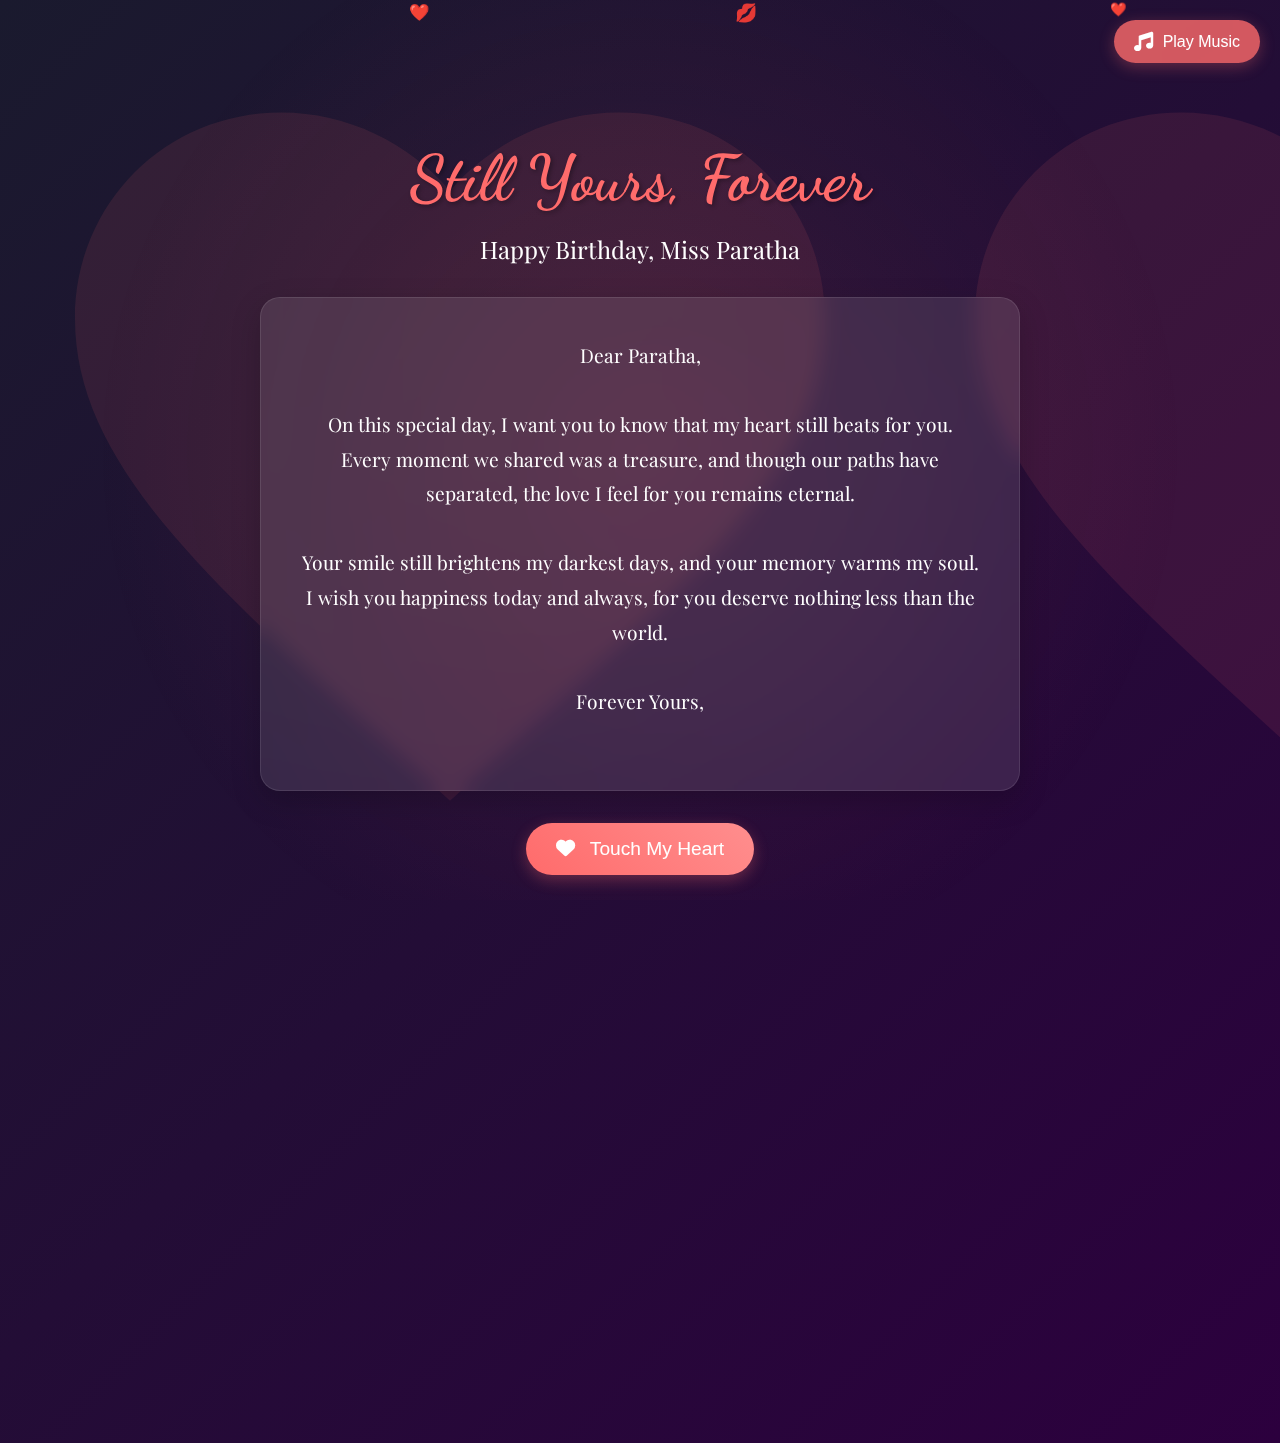
<file: index.html>
<!DOCTYPE html>
<html lang="en">
<head>
    <meta charset="UTF-8">
    <meta name="viewport" content="width=device-width, initial-scale=1.0">
    <title>Forever in My Heart - Happy Birthday</title>
    <link rel="stylesheet" href="styles.css">
    <link href="https://fonts.googleapis.com/css2?family=Dancing+Script:wght@700&family=Playfair+Display:wght@400;700&display=swap" rel="stylesheet">
    <link rel="stylesheet" href="https://cdnjs.cloudflare.com/ajax/libs/font-awesome/6.0.0/css/all.min.css">
</head>
<body>
    <div class="background">
        <div class="rose-petals"></div>
        <div class="candlelight"></div>
        <div class="hearts"></div>
        <div class="kisses"></div>
    </div>

    <div class="container">
        <div class="content">
            <h1 class="title">Still Yours, Forever</h1>
            <h2 class="subtitle">Happy Birthday, Miss Paratha</h2>
            
            <div class="letter">
                <p class="message">
                    Dear Paratha,<br><br>
                    On this special day, I want you to know that my heart still beats for you. 
                    Every moment we shared was a treasure, and though our paths have separated, 
                    the love I feel for you remains eternal.<br><br>
                    Your smile still brightens my darkest days, and your memory warms my soul. 
                    I wish you happiness today and always, for you deserve nothing less than the world.<br><br>
                    Forever Yours,
                </p>
            </div>

            <button class="heart-button">
                <i class="fas fa-heart"></i>
                Touch My Heart
            </button>

            <div class="hidden-messages">
                <div class="message-item">
                    <p>"In your eyes, I found my home. In your heart, I found my peace."</p>
                </div>
                <div class="message-item">
                    <p>"Every moment with you was a beautiful dream I never wanted to wake up from."</p>
                </div>
                <div class="message-item">
                    <p>"Your love was the most beautiful thing that ever happened to me."</p>
                </div>
                <div class="message-item">
                    <p>"I will always cherish the memories we created together."</p>
                </div>
            </div>
        </div>
    </div>

    <div class="music-controls">
        <button id="musicToggle" class="music-button">
            <i class="fas fa-music"></i>
            <span>Play Music</span>
        </button>
        <audio id="romanticMusic" loop>
            <source src="jab.mp3" type="audio/mpeg">
        </audio>
    </div>

    <footer>
        <a href="romantic.html" class="surprise-link">Click for a Surprise <i class="fas fa-gift"></i></a>
    </footer>

    <script src="script.js"></script>
    <script src="explosion.js"></script>
</body>
</html>
</file>
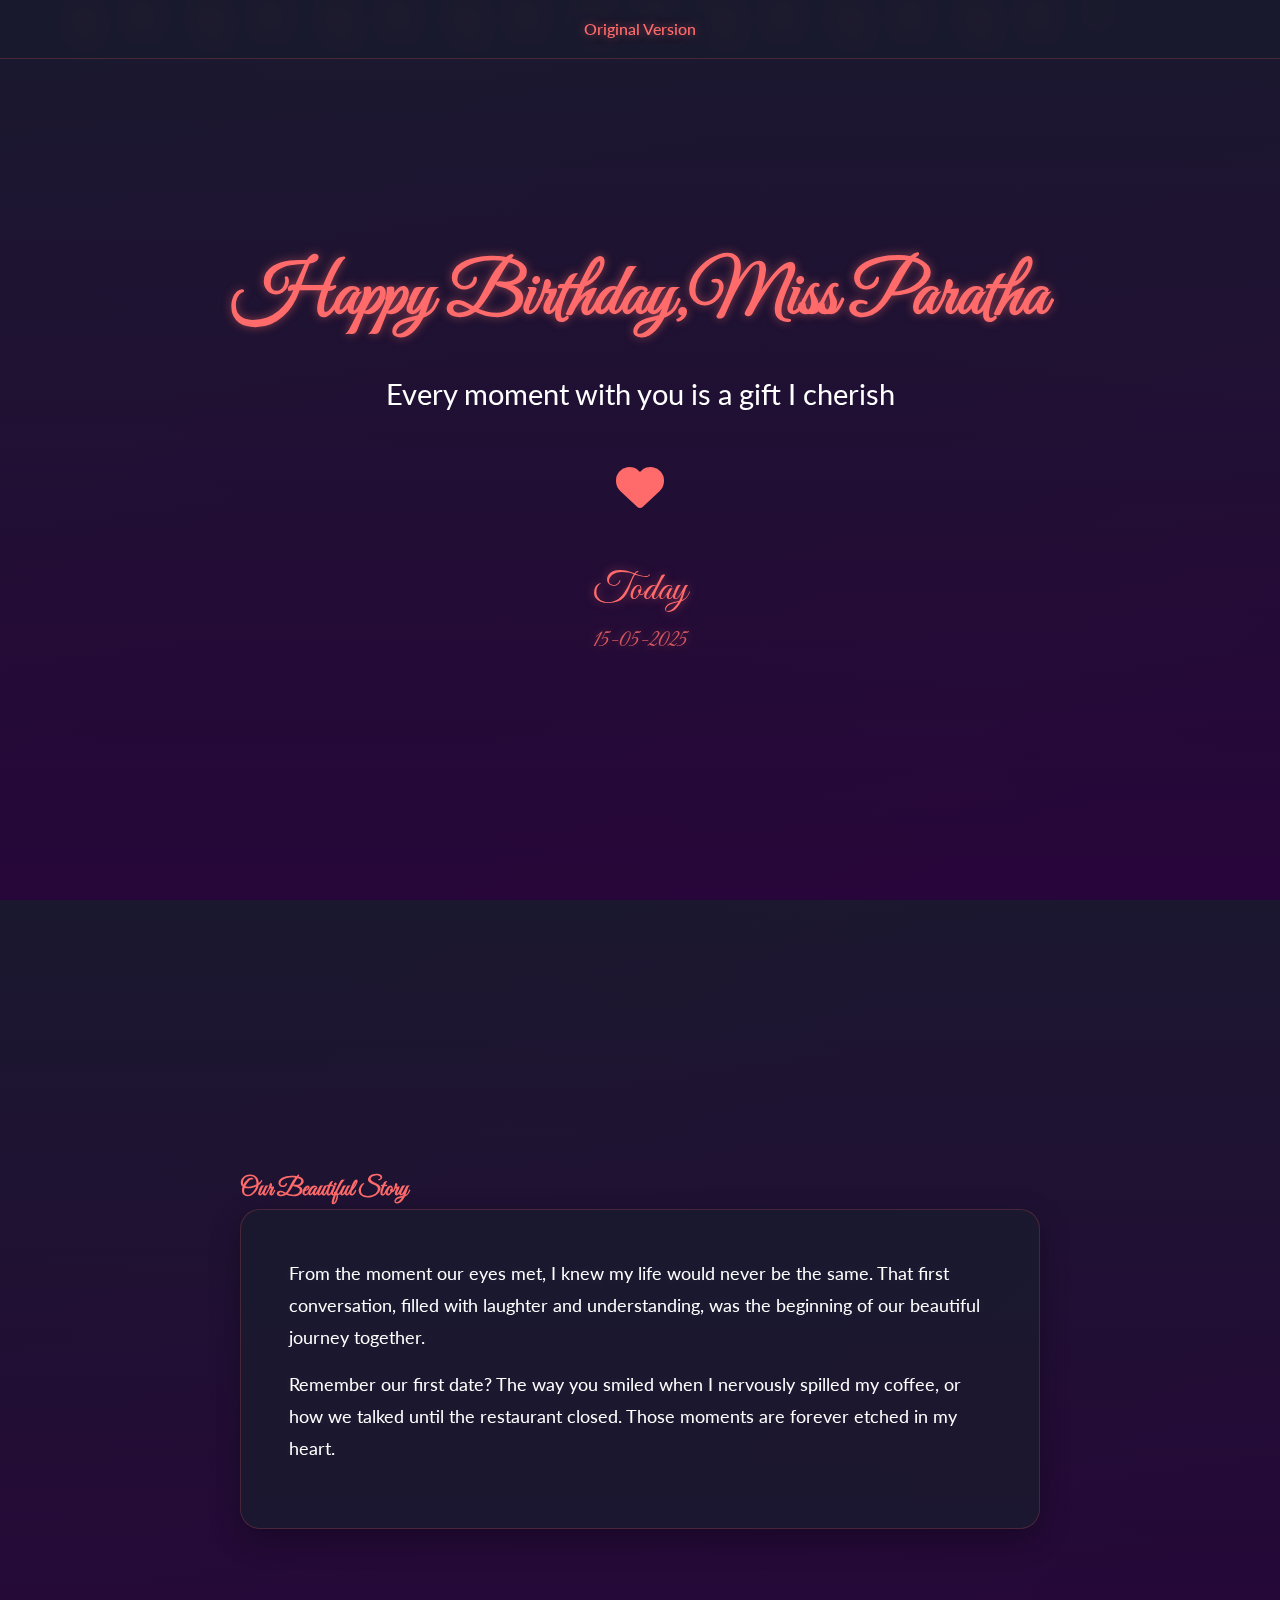
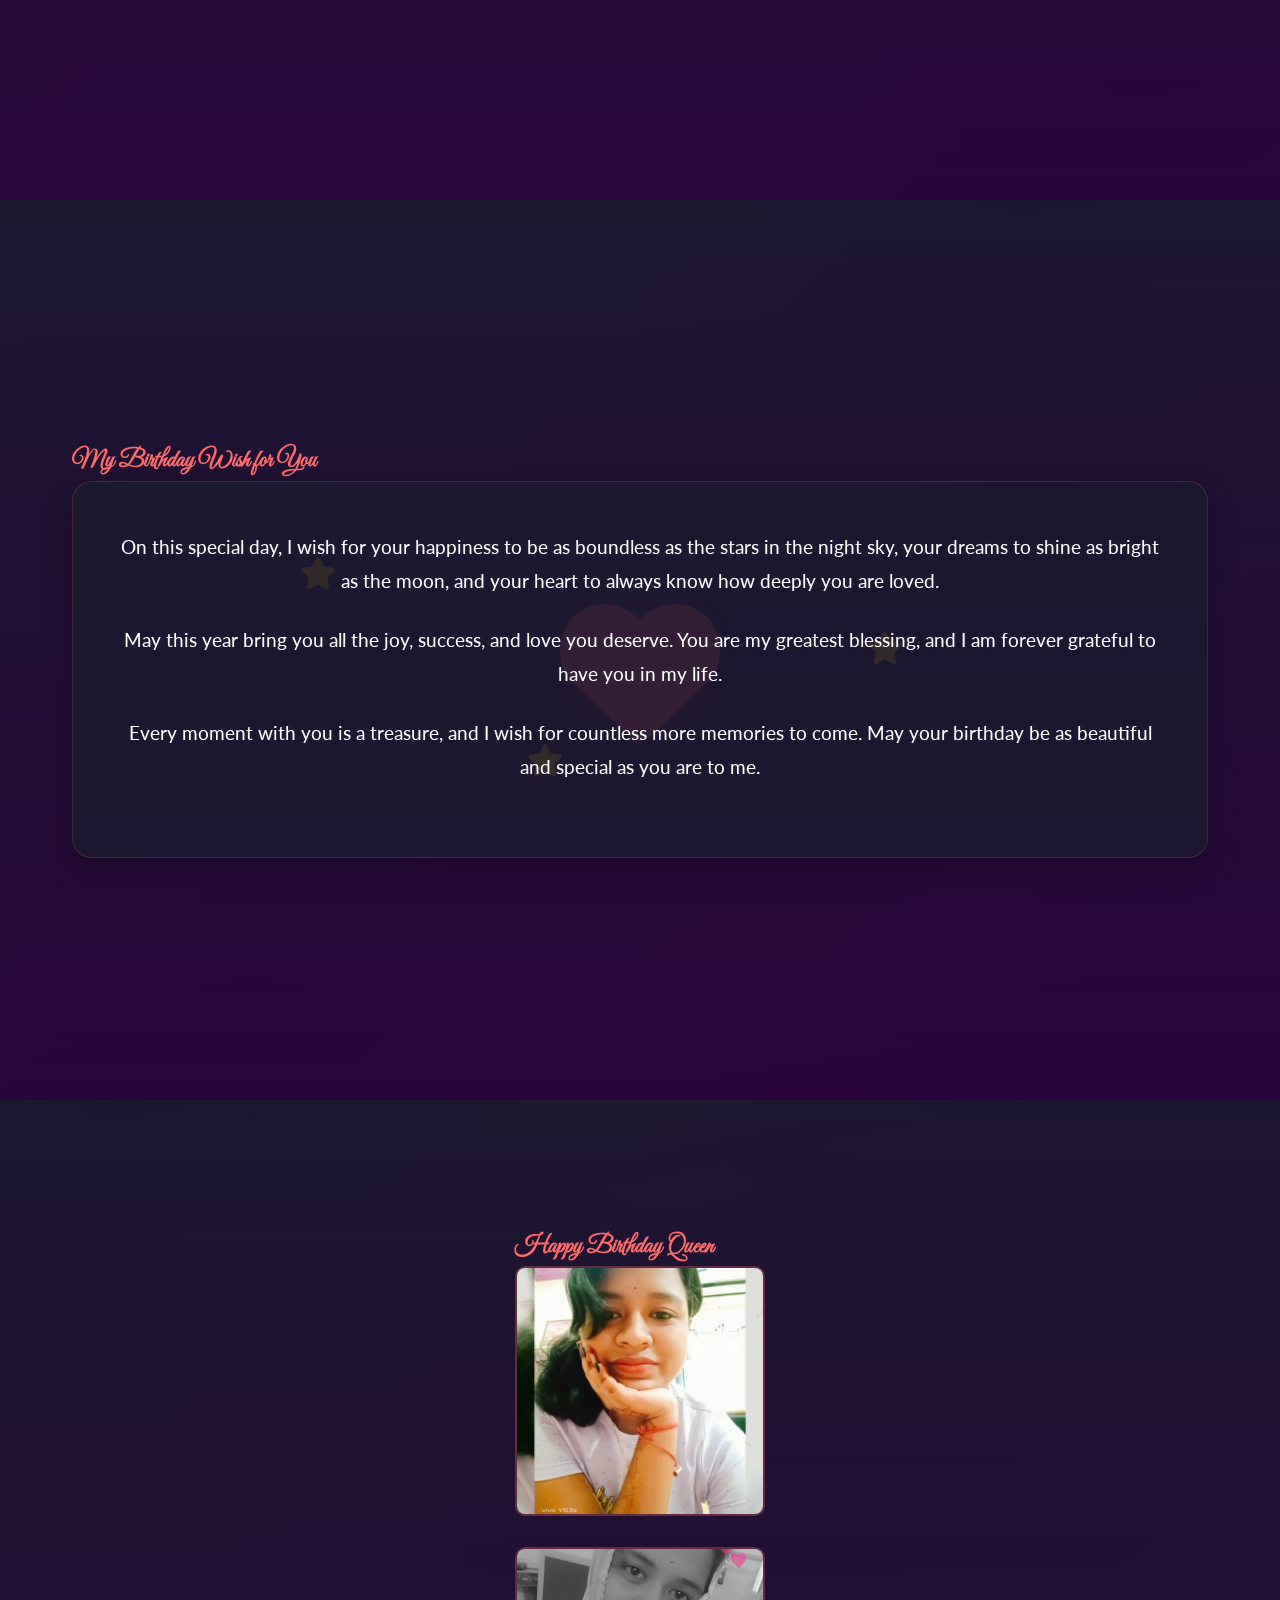
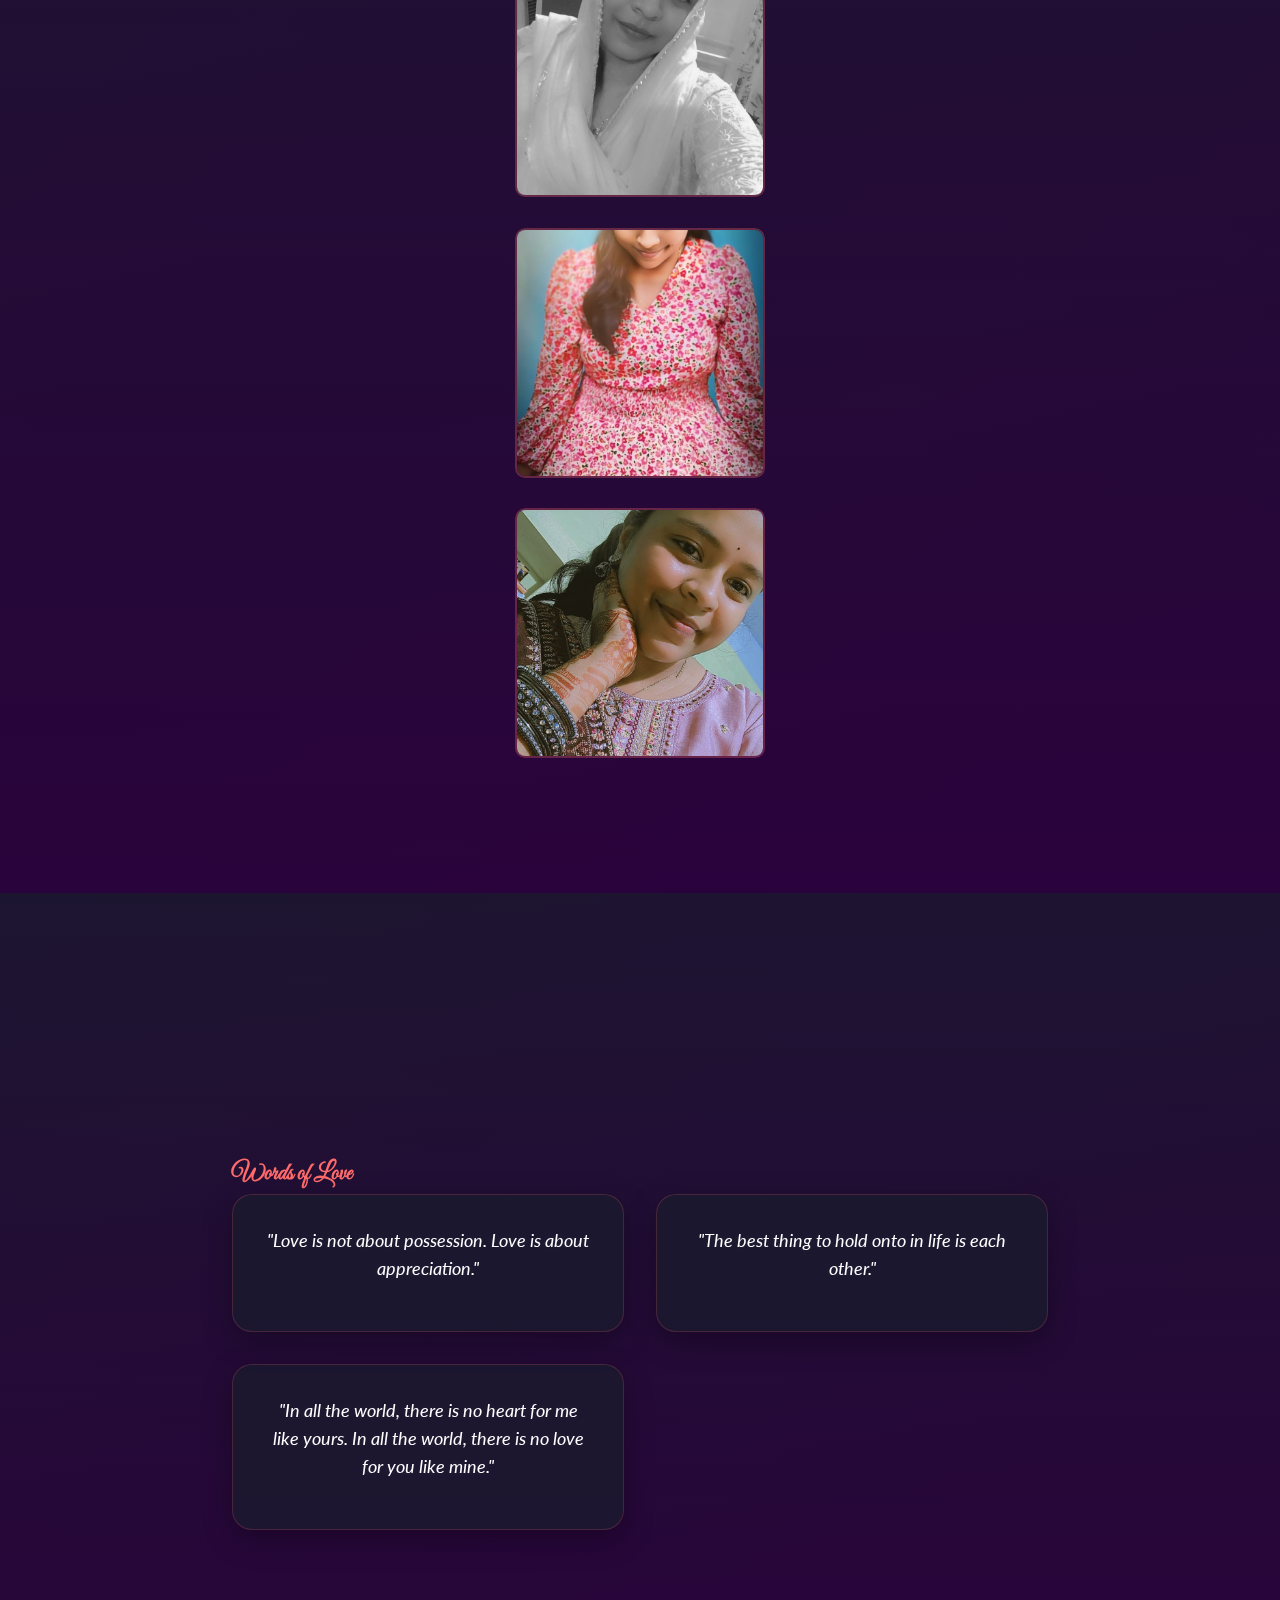
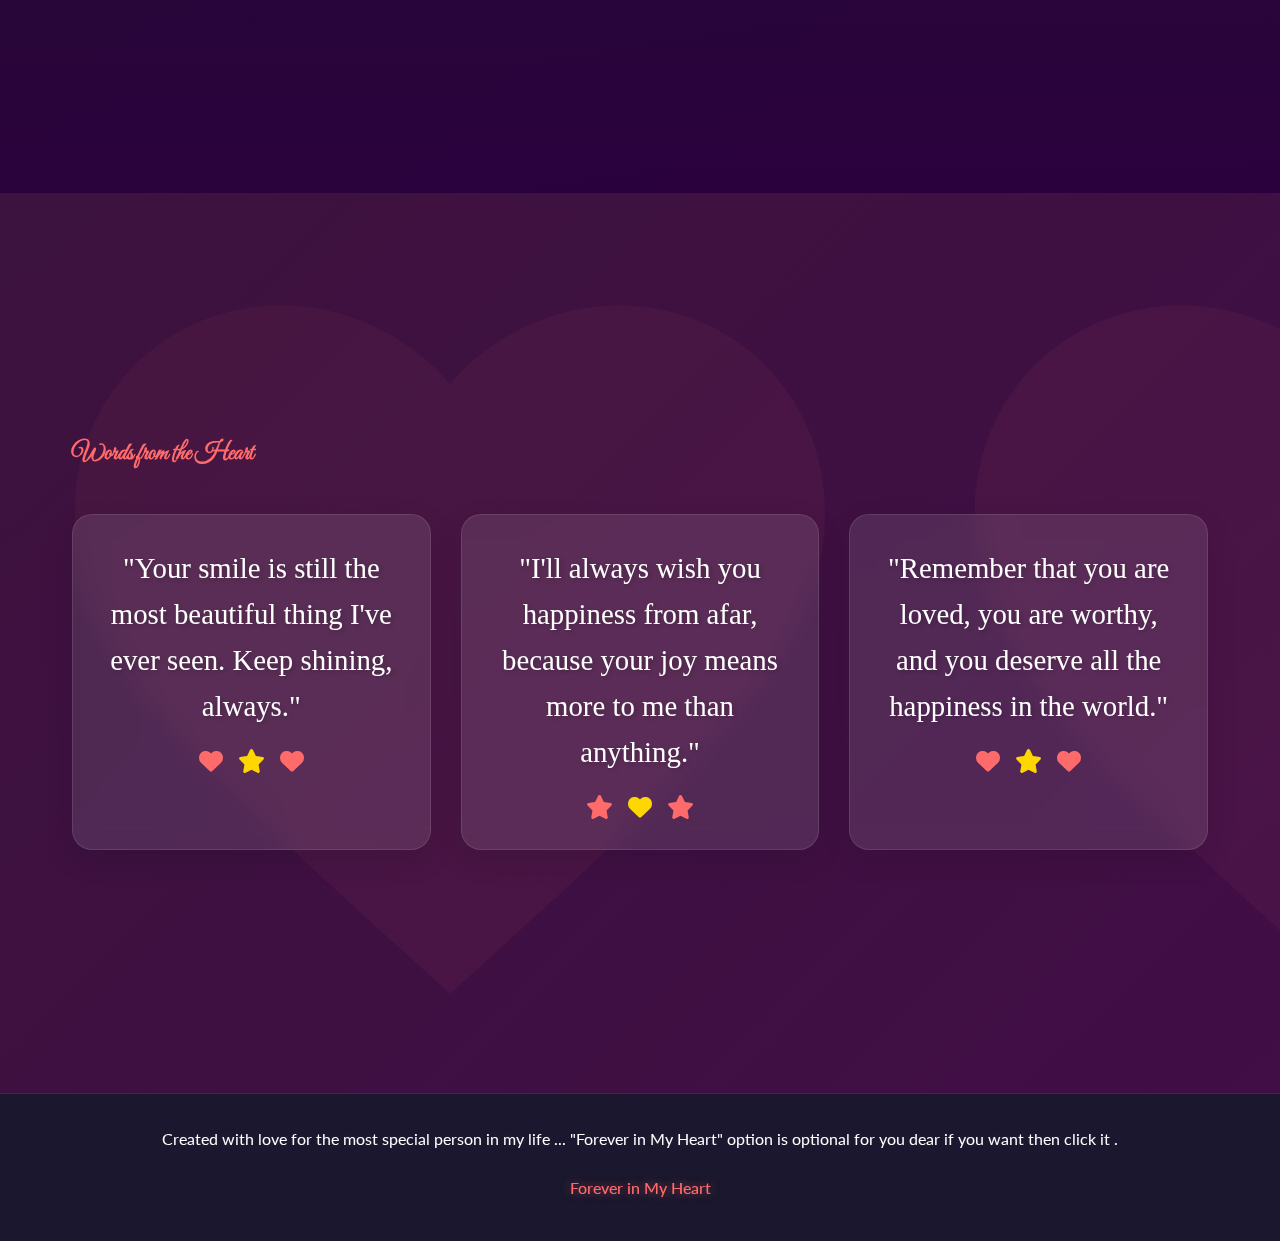
<file: romantic.html>
<!DOCTYPE html>
<html lang="en">
<head>
    <meta charset="UTF-8">
    <meta name="viewport" content="width=device-width, initial-scale=1.0">
    <title>My Love's Birthday - Forever Yours</title>
    <link rel="stylesheet" href="romantic.css">
    <link href="https://fonts.googleapis.com/css2?family=Great+Vibes&family=Lato:wght@300;400;700&display=swap" rel="stylesheet">
    <link rel="stylesheet" href="https://cdnjs.cloudflare.com/ajax/libs/font-awesome/6.0.0/css/all.min.css">
    <audio id="romanticMusic" autoplay loop>
        <source src="bi.mp3" type="audio/mpeg">
    </audio>
</head>
<body>
    <div class="background">
        <div class="floating-hearts">
            <span>❤️</span>
            <span>❤️</span>
            <span>❤️</span>
            <span>❤️</span>
            <span>❤️</span>
            <span>❤️</span>
            <span>❤️</span>
            <span>❤️</span>
        </div>
        <div class="twinkling-stars">
            <span>✨</span>
            <span>✨</span>
            <span>✨</span>
            <span>✨</span>
            <span>✨</span>
            <span>✨</span>
            <span>✨</span>
            <span>✨</span>
        </div>
        <div class="floating-balloons">
            <span>🎈</span>
            <span>🎈</span>
            <span>🎈</span>
            <span>🎈</span>
            <span>🎈</span>
            <span>🎈</span>
            <span>🎈</span>
            <span>🎈</span>
        </div>
    </div>

    <nav class="main-nav">
        <ul>
            <li><a href="index.html">Original Version</a></li>
        </ul>
    </nav>

    <main>
        <section id="home" class="hero">
            <div class="container">
                <h1 class="main-title">Happy Birthday,Miss Paratha </h1>
                <p class="subtitle">Every moment with you is a gift I cherish</p>
                <div class="heart-button">
                    <i class="fas fa-heart"></i>
                </div>
                <div class="floating-text">
                    <span class="floating-word" >Love</span>
                    <span class="floating-word">Forever</span>
                    <span class="floating-word">Together</span>
                    <span class="floating-word">Always</span>
                </div>
                
                <div class="birthday-date">
                    <span class="date">Today</span>
                    <span class="year">15-05-2025</span>
                </div>
            </div>
        </section>

        <section id="our-story" class="story">
            <div class="container">
                <h2>Our Beautiful Story</h2>
                <div class="story-content">
                    <div class="story-text">
                        <p>From the moment our eyes met, I knew my life would never be the same. That first conversation, filled with laughter and understanding, was the beginning of our beautiful journey together.</p>
                        <p>Remember our first date? The way you smiled when I nervously spilled my coffee, or how we talked until the restaurant closed. Those moments are forever etched in my heart.</p>
                    </div>
                </div>
            </div>
        </section>

        <section id="birthday-wish" class="wish">
            <div class="container">
                <h2>My Birthday Wish for You</h2>
                <div class="wish-content">
                    <div class="wish-text">
                        <p>On this special day, I wish for your happiness to be as boundless as the stars in the night sky, your dreams to shine as bright as the moon, and your heart to always know how deeply you are loved.</p>
                        <p>May this year bring you all the joy, success, and love you deserve. You are my greatest blessing, and I am forever grateful to have you in my life.</p>
                        <p>Every moment with you is a treasure, and I wish for countless more memories to come. May your birthday be as beautiful and special as you are to me.</p>
                    </div>
                    <div class="wish-decoration">
                        <div class="wish-heart">
                            <i class="fas fa-heart"></i>
                        </div>
                        <div class="wish-stars">
                            <i class="fas fa-star"></i>
                            <i class="fas fa-star"></i>
                            <i class="fas fa-star"></i>
                        </div>
                    </div>
                </div>
            </div>
        </section>


        <section id="gallery" class="gallery">
            <div class="container">
                <h2>Happy Birthday Queen</h2>
                <div class="gallery-grid">
                    <div class="gallery-item">
                        <img src="f.jpg" alt="Special moment 1">
                    </div>
                    <div class="gallery-item">
                        <img src="g.jpg" alt="Special moment 2">
                    </div>
                    <div class="gallery-item">
                        <img src="i.jpg" alt="Special moment 3">
                    </div>
                    <div class="gallery-item">
                        <img src="k.jpg" alt="Special moment 4">
                    </div>
                </div>
            </div>
        </section>

        <section id="quotes" class="quotes">
            <div class="container">
                <h2>Words of Love</h2>
                <div class="quotes-container">
                    <div class="quote-item">
                        <p>"Love is not about possession. Love is about appreciation."</p>
                    </div>
                    <div class="quote-item">
                        <p>"The best thing to hold onto in life is each other."</p>
                    </div>
                    <div class="quote-item">
                        <p>"In all the world, there is no heart for me like yours. In all the world, there is no love for you like mine."</p>
                    </div>
                </div>
            </div>
        </section>

        <section id="heartfelt-messages" class="heartfelt-messages">
            <div class="container">
                <h2>Words from the Heart</h2>
                <div class="messages-container">
                    <div class="message-card">
                        <div class="message-content">
                            <p class="message-text">"Your smile is still the most beautiful thing I've ever seen. Keep shining, always."</p>
                            <div class="message-decoration">
                                <i class="fas fa-heart"></i>
                                <i class="fas fa-star"></i>
                                <i class="fas fa-heart"></i>
                            </div>
                        </div>
                    </div>
                    <div class="message-card">
                        <div class="message-content">
                            <p class="message-text">"I'll always wish you happiness from afar, because your joy means more to me than anything."</p>
                            <div class="message-decoration">
                                <i class="fas fa-star"></i>
                                <i class="fas fa-heart"></i>
                                <i class="fas fa-star"></i>
                            </div>
                        </div>
                    </div>
                    <div class="message-card">
                        <div class="message-content">
                            <p class="message-text">"Remember that you are loved, you are worthy, and you deserve all the happiness in the world."</p>
                            <div class="message-decoration">
                                <i class="fas fa-heart"></i>
                                <i class="fas fa-star"></i>
                                <i class="fas fa-heart"></i>
                            </div>
                        </div>
                    </div>
                </div>
            </div>
        </section>
    </main>

    <footer>
        <p>Created with love for the most special person in my life ... "Forever in My Heart" option is optional for you dear if you want then click it .
        </p>
        <a href="missing.html" class="footer-link">Forever in My Heart</a>
    </footer>

    <script src="romantic.js"></script>
</body>
</html>
</file>
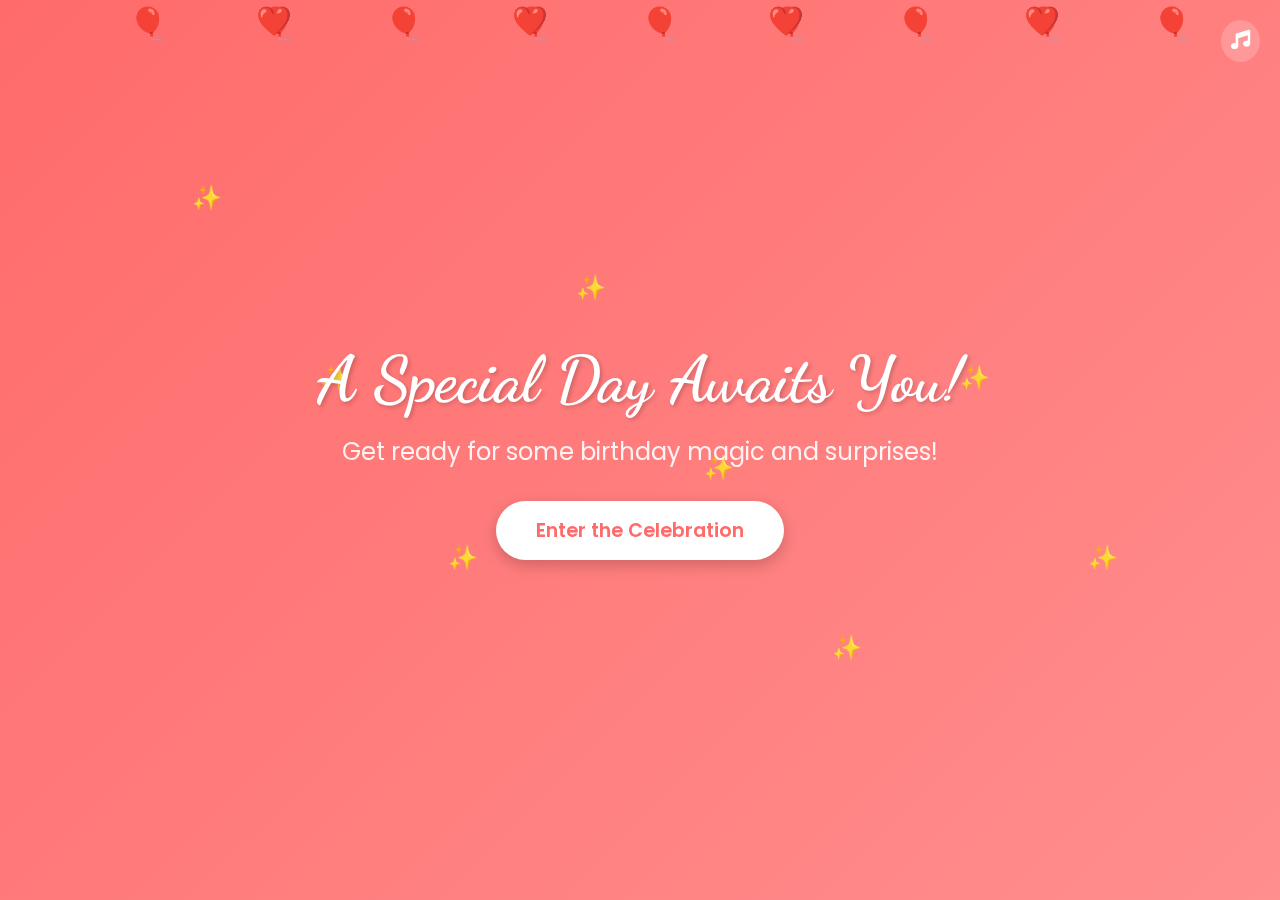
<file: welcome.html>
<!DOCTYPE html>
<html lang="en">
<head>
    <meta charset="UTF-8">
    <meta name="viewport" content="width=device-width, initial-scale=1.0">
    <title>Welcome to Birthday Magic!</title>
    <link href="https://fonts.googleapis.com/css2?family=Dancing+Script:wght@700&family=Poppins:wght@300;400;600&display=swap" rel="stylesheet">
    <link rel="stylesheet" href="https://cdnjs.cloudflare.com/ajax/libs/font-awesome/6.0.0/css/all.min.css">
    <style>
        * {
            margin: 0;
            padding: 0;
            box-sizing: border-box;
        }

        body {
            font-family: 'Poppins', sans-serif;
            background: linear-gradient(135deg, #ff6b6b, #ff8e8e);
            min-height: 100vh;
            overflow: hidden;
            display: flex;
            justify-content: center;
            align-items: center;
            color: #fff;
        }

        .welcome-container {
            text-align: center;
            position: relative;
            z-index: 2;
        }

        .welcome-title {
            font-family: 'Dancing Script', cursive;
            font-size: 4rem;
            margin-bottom: 1rem;
            text-shadow: 2px 2px 4px rgba(0, 0, 0, 0.2);
            animation: glow 2s ease-in-out infinite alternate;
        }

        .welcome-subtitle {
            font-size: 1.5rem;
            margin-bottom: 2rem;
            opacity: 0.9;
        }

        .enter-button {
            background: #fff;
            color: #ff6b6b;
            border: none;
            padding: 15px 40px;
            font-size: 1.2rem;
            border-radius: 50px;
            cursor: pointer;
            transition: all 0.3s;
            box-shadow: 0 5px 15px rgba(0, 0, 0, 0.2);
            font-weight: 600;
            text-decoration: none;
            display: inline-block;
        }

        .enter-button:hover {
            transform: scale(1.05);
            box-shadow: 0 8px 20px rgba(0, 0, 0, 0.3);
        }

        .floating-elements {
            position: fixed;
            top: 0;
            left: 0;
            width: 100%;
            height: 100%;
            pointer-events: none;
        }

        .balloon {
            position: absolute;
            font-size: 2rem;
            animation: float 6s ease-in-out infinite;
        }

        .sparkle {
            position: absolute;
            font-size: 1.5rem;
            animation: sparkle 3s ease-in-out infinite;
        }

        .heart {
            position: absolute;
            font-size: 1.8rem;
            animation: float 8s ease-in-out infinite;
        }

        @keyframes float {
            0% {
                transform: translateY(100vh) rotate(0deg);
            }
            100% {
                transform: translateY(-100vh) rotate(360deg);
            }
        }

        @keyframes sparkle {
            0%, 100% {
                opacity: 0;
                transform: scale(0);
            }
            50% {
                opacity: 1;
                transform: scale(1.5);
            }
        }

        @keyframes glow {
            0% {
                text-shadow: 0 0 10px rgba(255, 255, 255, 0.5);
            }
            100% {
                text-shadow: 0 0 20px rgba(255, 255, 255, 0.8);
            }
        }

        .music-control {
            position: fixed;
            top: 20px;
            right: 20px;
            background: rgba(255, 255, 255, 0.2);
            border: none;
            color: white;
            padding: 10px;
            border-radius: 50%;
            cursor: pointer;
            font-size: 1.2rem;
            backdrop-filter: blur(5px);
        }

        @media (max-width: 768px) {
            .welcome-title {
                font-size: 3rem;
            }
            .welcome-subtitle {
                font-size: 1.2rem;
            }
        }
    </style>
</head>
<body>
    <audio id="welcomeMusic" autoplay loop>
        <source src="bi.mp3" type="audio/mpeg">
    </audio>

    <button class="music-control" onclick="toggleMusic()">
        <i class="fas fa-music"></i>
    </button>

    <div class="floating-elements">
        <!-- Balloons -->
        <span class="balloon" style="left: 10%; animation-delay: 0s;">🎈</span>
        <span class="balloon" style="left: 20%; animation-delay: 1s;">🎈</span>
        <span class="balloon" style="left: 30%; animation-delay: 2s;">🎈</span>
        <span class="balloon" style="left: 40%; animation-delay: 3s;">🎈</span>
        <span class="balloon" style="left: 50%; animation-delay: 4s;">🎈</span>
        <span class="balloon" style="left: 60%; animation-delay: 5s;">🎈</span>
        <span class="balloon" style="left: 70%; animation-delay: 6s;">🎈</span>
        <span class="balloon" style="left: 80%; animation-delay: 7s;">🎈</span>
        <span class="balloon" style="left: 90%; animation-delay: 8s;">🎈</span>

        <!-- Sparkles -->
        <span class="sparkle" style="left: 15%; top: 20%; animation-delay: 0.5s;">✨</span>
        <span class="sparkle" style="left: 25%; top: 40%; animation-delay: 1.5s;">✨</span>
        <span class="sparkle" style="left: 35%; top: 60%; animation-delay: 2.5s;">✨</span>
        <span class="sparkle" style="left: 45%; top: 30%; animation-delay: 3.5s;">✨</span>
        <span class="sparkle" style="left: 55%; top: 50%; animation-delay: 4.5s;">✨</span>
        <span class="sparkle" style="left: 65%; top: 70%; animation-delay: 5.5s;">✨</span>
        <span class="sparkle" style="left: 75%; top: 40%; animation-delay: 6.5s;">✨</span>
        <span class="sparkle" style="left: 85%; top: 60%; animation-delay: 7.5s;">✨</span>

        <!-- Hearts -->
        <span class="heart" style="left: 20%; animation-delay: 0.2s;">❤️</span>
        <span class="heart" style="left: 40%; animation-delay: 1.2s;">❤️</span>
        <span class="heart" style="left: 60%; animation-delay: 2.2s;">❤️</span>
        <span class="heart" style="left: 80%; animation-delay: 3.2s;">❤️</span>
    </div>

    <div class="welcome-container">
        <h1 class="welcome-title">A Special Day Awaits You!</h1>
        <p class="welcome-subtitle">Get ready for some birthday magic and surprises!</p>
        <a href="index.html" class="enter-button">Enter the Celebration</a>
    </div>

    <script>
        function toggleMusic() {
            const music = document.getElementById('welcomeMusic');
            const button = document.querySelector('.music-control i');
            
            if (music.paused) {
                music.play();
                button.classList.remove('fa-volume-mute');
                button.classList.add('fa-music');
            } else {
                music.pause();
                button.classList.remove('fa-music');
                button.classList.add('fa-volume-mute');
            }
        }
    </script>
</body>
</html>
</file>
<file: styles.css>
* {
    margin: 0;
    padding: 0;
    box-sizing: border-box;
}

body {
    font-family: 'Playfair Display', serif;
    background: linear-gradient(135deg, #1a1a2e 0%, #2c003e 100%);
    min-height: 100vh;
    color: #fff;
    overflow-x: hidden;
    overflow-y: auto;
}

.background {
    position: fixed;
    top: 0;
    left: 0;
    width: 100%;
    height: 100%;
    z-index: -1;
    pointer-events: none;
}

.rose-petals, .candlelight {
    position: fixed;
    width: 100%;
    height: 100%;
    pointer-events: none;
}

.rose-petals {
    background: url('data:image/svg+xml;utf8,<svg xmlns="http://www.w3.org/2000/svg" viewBox="0 0 24 24" fill="%23ff6b6b"><path d="M12 21.35l-1.45-1.32C5.4 15.36 2 12.28 2 8.5 2 5.42 4.42 3 7.5 3c1.74 0 3.41.81 4.5 2.09C13.09 3.81 14.76 3 16.5 3 19.58 3 22 5.42 22 8.5c0 3.78-3.4 6.86-8.55 11.54L12 21.35z"/></svg>');
    opacity: 0.1;
    animation: float-petals 20s linear infinite;
}

.candlelight {
    background: radial-gradient(circle at center, rgba(255, 107, 107, 0.1) 0%, transparent 70%);
    animation: flicker 4s ease-in-out infinite alternate;
}

@keyframes float-petals {
    0% { background-position: 0 0; }
    100% { background-position: 100px 100px; }
}

@keyframes flicker {
    0% { opacity: 0.3; }
    100% { opacity: 0.7; }
}

.container {
    width: 100%;
    min-height: 100vh;
    display: flex;
    justify-content: center;
    align-items: center;
    padding: 80px 20px;
    position: relative;
    z-index: 1;
}

.content {
    max-width: 800px;
    text-align: center;
    position: relative;
    z-index: 2;
    margin: 40px 0;
    padding: 20px;
}

.title {
    font-family: 'Dancing Script', cursive;
    font-size: 4rem;
    color: #ff6b6b;
    margin-bottom: 1rem;
    text-shadow: 2px 2px 4px rgba(0, 0, 0, 0.3);
    animation: glow 2s ease-in-out infinite alternate;
}

.subtitle {
    font-size: 1.5rem;
    color: #fff;
    margin-bottom: 2rem;
    font-weight: 400;
}

.letter {
    background: rgba(255, 255, 255, 0.1);
    backdrop-filter: blur(10px);
    border-radius: 20px;
    padding: 40px;
    margin: 2rem 0;
    border: 1px solid rgba(255, 255, 255, 0.1);
    box-shadow: 0 10px 30px rgba(0, 0, 0, 0.2);
}

.message {
    font-size: 1.2rem;
    line-height: 1.8;
    color: #fff;
    margin-bottom: 2rem;
}

.heart-button {
    background: linear-gradient(45deg, #ff6b6b, #ff8e8e);
    color: white;
    border: none;
    padding: 15px 30px;
    font-size: 1.2rem;
    border-radius: 50px;
    cursor: pointer;
    transition: all 0.3s;
    box-shadow: 0 5px 15px rgba(255, 107, 107, 0.3);
    position: relative;
    overflow: hidden;
    z-index: 3;
}

.heart-button:hover {
    transform: scale(1.05);
    box-shadow: 0 8px 20px rgba(255, 107, 107, 0.4);
}

.heart-button i {
    margin-right: 10px;
    animation: pulse 1.5s infinite;
}

.hidden-messages {
    margin-top: 2rem;
    opacity: 0;
    transform: translateY(20px);
    transition: all 0.5s ease;
    margin-bottom: 60px;
    position: relative;
    z-index: 3;
}

.hidden-messages.visible {
    opacity: 1;
    transform: translateY(0);
}

.message-item {
    background: rgba(255, 255, 255, 0.1);
    padding: 20px;
    border-radius: 10px;
    margin: 20px 0;
    transform: translateX(-100%);
    opacity: 0;
    transition: all 0.5s ease;
    backdrop-filter: blur(5px);
}

.message-item.visible {
    transform: translateX(0);
    opacity: 1;
}

.message-item p {
    font-family: 'Dancing Script', cursive;
    font-size: 1.5rem;
    color: #ff6b6b;
}

@keyframes glow {
    0% { text-shadow: 0 0 10px rgba(255, 107, 107, 0.5); }
    100% { text-shadow: 0 0 20px rgba(255, 107, 107, 0.8); }
}

@keyframes pulse {
    0% { transform: scale(1); }
    50% { transform: scale(1.2); }
    100% { transform: scale(1); }
}

@media (max-width: 768px) {
    .container {
        padding: 60px 20px;
    }
    
    .content {
        margin: 20px 0;
    }
    
    .title {
        font-size: 3rem;
    }
    
    .subtitle {
        font-size: 1.2rem;
    }
    
    .letter {
        padding: 20px;
    }
    
    .message {
        font-size: 1rem;
    }
    
    .hidden-messages {
        margin-bottom: 40px;
    }
}

.music-controls {
    position: fixed;
    top: 20px;
    right: 20px;
    z-index: 1000;
}

.music-button {
    background: rgba(255, 107, 107, 0.8);
    color: white;
    border: none;
    padding: 12px 20px;
    border-radius: 30px;
    cursor: pointer;
    display: flex;
    align-items: center;
    gap: 10px;
    font-size: 1rem;
    transition: all 0.3s ease;
    backdrop-filter: blur(5px);
    box-shadow: 0 4px 15px rgba(255, 107, 107, 0.3);
}

.music-button:hover {
    background: rgba(255, 107, 107, 0.9);
    transform: scale(1.05);
    box-shadow: 0 6px 20px rgba(255, 107, 107, 0.4);
}

.music-button i {
    font-size: 1.2rem;
    animation: pulse 2s infinite;
}

@media (max-width: 768px) {
    .music-controls {
        bottom: 15px;
        right: 15px;
    }
    
    .music-button {
        padding: 10px 15px;
        font-size: 0.9rem;
    }
}

nav {
    position: fixed;
    top: 0;
    width: 100%;
    background: rgba(26, 26, 46, 0.9);
    backdrop-filter: blur(10px);
    z-index: 1000;
    padding: 1rem 0;
    border-bottom: 1px solid rgba(255, 107, 107, 0.2);
}

nav ul {
    display: flex;
    justify-content: center;
    list-style: none;
    gap: 2rem;
}

nav a {
    color: #ff6b6b;
    text-decoration: none;
    font-weight: 500;
    transition: all 0.3s;
    text-shadow: 0 0 10px rgba(255, 107, 107, 0.5);
    padding: 0.5rem 1rem;
    border-radius: 20px;
    background: rgba(26, 26, 46, 0.5);
}

nav a:hover {
    color: #ff8e8e;
    text-shadow: 0 0 15px rgba(255, 107, 107, 0.7);
    background: rgba(26, 26, 46, 0.8);
    transform: translateY(-2px);
}

footer {
    position: fixed;
    bottom: -100px;
    width: 100%;
    text-align: center;
    padding: 1rem;
    background: rgba(26, 26, 46, 0.9);
    backdrop-filter: blur(10px);
    border-top: 1px solid rgba(255, 107, 107, 0.2);
    z-index: 1000;
    transition: bottom 0.5s ease-in-out;
    opacity: 0;
}

footer.visible {
    bottom: 0;
    opacity: 1;
}

.surprise-link {
    color: #ff6b6b;
    text-decoration: none;
    font-weight: 500;
    transition: all 0.3s;
    text-shadow: 0 0 10px rgba(255, 107, 107, 0.5);
    padding: 0.5rem 1.5rem;
    border-radius: 30px;
    background: rgba(26, 26, 46, 0.5);
    display: inline-block;
    font-size: 1.2rem;
    transform: translateY(20px);
    opacity: 0;
    transition: all 0.5s ease-in-out;
}

footer.visible .surprise-link {
    transform: translateY(0);
    opacity: 1;
}

.surprise-link i {
    margin-left: 8px;
    animation: pulse 1.5s infinite;
}

.explosion {
    position: fixed;
    top: 0;
    left: 0;
    width: 100%;
    height: 100%;
    background: rgba(0, 0, 0, 0.8);
    z-index: 9999;
    display: flex;
    justify-content: center;
    align-items: center;
    pointer-events: none;
}

.flash {
    position: absolute;
    width: 100%;
    height: 100%;
    background: radial-gradient(circle at center, #ffffff 0%, transparent 70%);
    animation: flash 0.2s ease-out forwards;
    opacity: 0;
}

@keyframes flash {
    0% {
        opacity: 0;
        transform: scale(0);
    }
    50% {
        opacity: 1;
        transform: scale(1);
    }
    100% {
        opacity: 0;
        transform: scale(1.5);
    }
}

.particle {
    position: absolute;
    width: 6px;
    height: 6px;
    background: #ff6b6b;
    border-radius: 50%;
    animation: explode 2s ease-out forwards;
    opacity: 0;
    left: 50%;
    top: 50%;
    transform-origin: center;
    box-shadow: 0 0 10px 2px rgba(255, 107, 107, 0.8);
}

@keyframes explode {
    0% {
        transform: translate(-50%, -50%) scale(0);
        opacity: 1;
    }
    50% {
        opacity: 1;
    }
    100% {
        transform: translate(
            calc(-50% + var(--x)),
            calc(-50% + var(--y))
        ) scale(1);
        opacity: 0;
    }
}

.sparkle {
    position: absolute;
    width: 4px;
    height: 4px;
    background: #ffd700;
    border-radius: 50%;
    animation: sparkle 3s ease-in-out infinite;
    opacity: 0;
    box-shadow: 0 0 10px 2px rgba(255, 215, 0, 0.8);
}

@keyframes sparkle {
    0%, 100% {
        opacity: 0;
        transform: scale(0);
    }
    50% {
        opacity: 1;
        transform: scale(1.5);
    }
}

.particle:nth-child(odd) {
    background: #ff8e8e;
    box-shadow: 0 0 10px 2px rgba(255, 142, 142, 0.8);
}

.particle:nth-child(3n) {
    background: #ffd700;
    box-shadow: 0 0 10px 2px rgba(255, 215, 0, 0.8);
}

.particle:nth-child(3n+1) {
    background: #ff6b6b;
    box-shadow: 0 0 10px 2px rgba(255, 107, 107, 0.8);
}

.particle:nth-child(3n+2) {
    background: #ff8e8e;
    box-shadow: 0 0 10px 2px rgba(255, 142, 142, 0.8);
}

.rocket {
    position: fixed;
    width: 20px;
    height: 60px;
    background: linear-gradient(45deg, #ff6b6b, #ffd700);
    border-radius: 5px;
    transform-origin: bottom center;
    transition: transform 2s cubic-bezier(0.175, 0.885, 0.32, 1.275);
    z-index: 9999;
}

.rocket-trail {
    position: absolute;
    bottom: -20px;
    left: 50%;
    transform: translateX(-50%);
    width: 10px;
    height: 40px;
    background: linear-gradient(to bottom, rgba(255, 107, 107, 0.8), transparent);
    border-radius: 50%;
    animation: trail 0.5s linear infinite;
}

@keyframes trail {
    0% {
        height: 40px;
        opacity: 1;
    }
    100% {
        height: 20px;
        opacity: 0;
    }
}

.rocket-explosion {
    position: fixed;
    width: 100px;
    height: 100px;
    z-index: 9999;
}

.rocket-particle {
    position: absolute;
    width: 4px;
    height: 4px;
    background: #ffd700;
    border-radius: 50%;
    animation: rocket-explode 2s ease-out forwards;
    opacity: 0;
    left: 50%;
    top: 50%;
    transform-origin: center;
    box-shadow: 0 0 10px 2px rgba(255, 215, 0, 0.8);
}

@keyframes rocket-explode {
    0% {
        transform: translate(-50%, -50%) scale(0);
        opacity: 1;
    }
    50% {
        opacity: 1;
    }
    100% {
        transform: translate(
            calc(-50% + var(--x)),
            calc(-50% + var(--y))
        ) scale(1);
        opacity: 0;
    }
}

.rocket-particle:nth-child(odd) {
    background: #ff6b6b;
    box-shadow: 0 0 10px 2px rgba(255, 107, 107, 0.8);
}

.rocket-particle:nth-child(3n) {
    background: #ffd700;
    box-shadow: 0 0 10px 2px rgba(255, 215, 0, 0.8);
}

.rocket-particle:nth-child(3n+1) {
    background: #ff8e8e;
    box-shadow: 0 0 10px 2px rgba(255, 142, 142, 0.8);
}
</file>
<file: romantic.css>
* {
    margin: 0;
    padding: 0;
    box-sizing: border-box;
}

body {
    font-family: 'Lato', sans-serif;
    background: linear-gradient(135deg, #1a1a2e 0%, #2c003e 100%);
    color: #fff;
    line-height: 1.6;
    overflow-x: hidden;
}

.background {
    position: fixed;
    top: 0;
    left: 0;
    width: 100%;
    height: 100%;
    z-index: -1;
    overflow: hidden;
}

.floating-hearts, .twinkling-stars {
    position: absolute;
    width: 100%;
    height: 100%;
    pointer-events: none;
}

.floating-hearts span,
.twinkling-stars span,
.floating-balloons span {
    position: absolute;
    display: block;
    pointer-events: none;
    animation: float 15s linear infinite;
}

.floating-hearts span {
    color: #ff6b6b;
    font-size: 1.5rem;
    text-shadow: 0 0 10px rgba(255, 107, 107, 0.5);
}

.twinkling-stars span {
    color: #fff;
    font-size: 1rem;
    text-shadow: 0 0 10px rgba(255, 255, 255, 0.5);
}

.floating-balloons span {
    color: #ff6b6b;
    font-size: 2rem;
    text-shadow: 0 0 10px rgba(255, 107, 107, 0.5);
}

.main-nav {
    position: fixed;
    top: 0;
    width: 100%;
    background: rgba(26, 26, 46, 0.9);
    backdrop-filter: blur(10px);
    z-index: 1000;
    padding: 1rem 0;
    border-bottom: 1px solid rgba(255, 107, 107, 0.2);
}

.main-nav ul {
    display: flex;
    justify-content: center;
    list-style: none;
    gap: 2rem;
}

.main-nav a {
    color: #ff6b6b;
    text-decoration: none;
    font-weight: 500;
    transition: all 0.3s;
    text-shadow: 0 0 10px rgba(255, 107, 107, 0.5);
    padding: 0.5rem 1rem;
    border-radius: 20px;
    background: rgba(26, 26, 46, 0.5);
}

.main-nav a:hover {
    color: #ff8e8e;
    text-shadow: 0 0 15px rgba(255, 107, 107, 0.7);
    background: rgba(26, 26, 46, 0.8);
    transform: translateY(-2px);
}

.container {
    max-width: 1200px;
    margin: 0 auto;
    padding: 2rem;
}

section {
    min-height: 100vh;
    display: flex;
    align-items: center;
    padding: 6rem 0;
}

h1, h2, h3 {
    font-family: 'Great Vibes', cursive;
    color: #ff6b6b;
}

.hero {
    text-align: center;
    background: linear-gradient(rgba(26, 26, 46, 0.7), rgba(44, 0, 62, 0.7));
    position: relative;
    overflow: hidden;
}

.main-title {
    font-size: 4.5rem;
    margin-bottom: 1rem;
    animation: glow 2s infinite alternate;
    color: #ff6b6b;
    text-shadow: 0 0 10px rgba(255, 107, 107, 0.5);
}

.subtitle {
    font-size: 1.8rem;
    color: #fff;
    margin-bottom: 2rem;
    animation: fadeIn 2s ease-in;
}

.heart-button {
    font-size: 3rem;
    color: #ff6b6b;
    cursor: pointer;
    animation: pulse 2s infinite;
    margin: 2rem 0;
    transition: transform 0.3s;
}

.heart-button:hover {
    transform: scale(1.2);
}

.floating-text {
    position: absolute;
    width: 100%;
    height: 100%;
    top: 0;
    left: 0;
    pointer-events: none;
}

.floating-word {
    position: absolute;
    font-family: 'Great Vibes', cursive;
    color: #ff6b6b;
    font-size: 2rem;
    opacity: 0;
    animation: floatWord 8s infinite;
    text-shadow: 0 0 10px rgba(255, 107, 107, 0.5);
}

.floating-word:nth-child(1) { left: 10%; top: 20%; animation-delay: 0s; }
.floating-word:nth-child(2) { left: 30%; top: 40%; animation-delay: 2s; }
.floating-word:nth-child(3) { left: 60%; top: 30%; animation-delay: 4s; }
.floating-word:nth-child(4) { left: 80%; top: 50%; animation-delay: 6s; }

.birthday-date {
    margin-top: 2rem;
    font-family: 'Great Vibes', cursive;
    color: #ff6b6b;
    text-shadow: 0 0 10px rgba(255, 107, 107, 0.5);
}

.date {
    font-size: 2.5rem;
    display: block;
    animation: bounce 2s infinite;
}

.year {
    font-size: 1.5rem;
    display: block;
    opacity: 0.8;
}

.story {
    background: linear-gradient(rgba(26, 26, 46, 0.7), rgba(44, 0, 62, 0.7));
    position: relative;
    overflow: hidden;
}

.story-content {
    display: flex;
    justify-content: center;
    align-items: center;
    max-width: 800px;
    margin: 0 auto;
}

.story-text {
    background: rgba(26, 26, 46, 0.8);
    padding: 3rem;
    border-radius: 20px;
    box-shadow: 0 10px 30px rgba(0, 0, 0, 0.3);
    border: 1px solid rgba(255, 107, 107, 0.2);
    width: 100%;
}

.story-text p {
    color: #fff;
    font-size: 1.1rem;
    line-height: 1.8;
    margin-bottom: 1rem;
    text-shadow: 0 0 10px rgba(255, 255, 255, 0.1);
}

.story-image {
    width: 100%;
    height: 100%;
    overflow: hidden;
    border-radius: 20px;
    box-shadow: 0 10px 30px rgba(0, 0, 0, 0.3);
    border: 2px solid rgba(255, 107, 107, 0.3);
}

.story-image img {
    width: 100%;
    height: 100%;
    object-fit: cover;
    transition: transform 0.3s;
}

.story-image img:hover {
    transform: scale(1.02);
    box-shadow: 0 15px 35px rgba(255, 107, 107, 0.2);
}

.wish {
    background: linear-gradient(rgba(26, 26, 46, 0.7), rgba(44, 0, 62, 0.7));
    position: relative;
    overflow: hidden;
}

.wish-content {
    background: rgba(26, 26, 46, 0.8);
    padding: 3rem;
    border-radius: 20px;
    text-align: center;
    box-shadow: 0 10px 30px rgba(0, 0, 0, 0.3);
    border: 1px solid rgba(255, 107, 107, 0.2);
    position: relative;
    overflow: hidden;
}

.wish-text {
    position: relative;
    z-index: 2;
}

.wish-text p {
    color: #fff;
    font-size: 1.2rem;
    line-height: 1.8;
    margin-bottom: 1.5rem;
    text-shadow: 0 0 10px rgba(255, 255, 255, 0.1);
}

.wish-decoration {
    position: absolute;
    width: 100%;
    height: 100%;
    top: 0;
    left: 0;
    z-index: 1;
    opacity: 0.1;
    pointer-events: none;
}

.wish-heart {
    position: absolute;
    font-size: 10rem;
    color: #ff6b6b;
    top: 50%;
    left: 50%;
    transform: translate(-50%, -50%);
    animation: pulse 3s infinite;
    text-shadow: 0 0 20px rgba(255, 107, 107, 0.5);
}

.wish-stars {
    position: absolute;
    width: 100%;
    height: 100%;
}

.wish-stars i {
    position: absolute;
    color: #ffd700;
    font-size: 2rem;
    animation: twinkle 3s infinite;
}

.wish-stars i:nth-child(1) {
    top: 20%;
    left: 20%;
    animation-delay: 0s;
}

.wish-stars i:nth-child(2) {
    top: 40%;
    left: 70%;
    animation-delay: 1s;
}

.wish-stars i:nth-child(3) {
    top: 70%;
    left: 40%;
    animation-delay: 2s;
}

.gallery {
    background: linear-gradient(rgba(26, 26, 46, 0.7), rgba(44, 0, 62, 0.7));
    position: relative;
    overflow: hidden;
}

.gallery-grid {
    display: grid;
    grid-template-columns: repeat(auto-fit, minmax(250px, 1fr));
    gap: 1.5rem;
}

.gallery-item {
    position: relative;
    overflow: hidden;
    border-radius: 10px;
}

.gallery-item img {
    width: 100%;
    height: 250px;
    object-fit: cover;
    border-radius: 10px;
    transition: all 0.3s;
    border: 2px solid rgba(255, 107, 107, 0.3);
}

.gallery-item:hover img {
    transform: scale(1.05);
    box-shadow: 0 15px 35px rgba(255, 107, 107, 0.2);
}

.quotes {
    background: linear-gradient(rgba(26, 26, 46, 0.7), rgba(44, 0, 62, 0.7));
    position: relative;
    overflow: hidden;
}

.quotes-container {
    display: grid;
    grid-template-columns: repeat(auto-fit, minmax(300px, 1fr));
    gap: 2rem;
}

.quote-item {
    background: rgba(26, 26, 46, 0.8);
    padding: 2rem;
    border-radius: 20px;
    text-align: center;
    box-shadow: 0 10px 30px rgba(0, 0, 0, 0.3);
    border: 1px solid rgba(255, 107, 107, 0.2);
    transition: transform 0.3s;
}

.quote-item:hover {
    transform: translateY(-5px);
    box-shadow: 0 15px 35px rgba(255, 107, 107, 0.2);
}

.quote-item p {
    color: #fff;
    font-style: italic;
    font-size: 1.1rem;
    line-height: 1.6;
    margin-bottom: 1rem;
    text-shadow: 0 0 10px rgba(255, 255, 255, 0.1);
}

.quote-item cite {
    color: #ff6b6b;
    font-size: 1rem;
    text-shadow: 0 0 10px rgba(255, 107, 107, 0.5);
}

footer {
    background: rgba(26, 26, 46, 0.9);
    color: #fff;
    text-align: center;
    padding: 2rem;
    border-top: 1px solid rgba(255, 107, 107, 0.2);
    display: flex;
    flex-direction: column;
    align-items: center;
    gap: 1rem;
}

footer p {
    text-shadow: 0 0 10px rgba(255, 255, 255, 0.1);
}

.footer-link {
    color: #ff6b6b;
    text-decoration: none;
    font-weight: 500;
    transition: all 0.3s;
    text-shadow: 0 0 10px rgba(255, 107, 107, 0.5);
    padding: 0.5rem 1rem;
    border-radius: 20px;
    background: rgba(26, 26, 46, 0.5);
}

.footer-link:hover {
    color: #ff8e8e;
    text-shadow: 0 0 15px rgba(255, 107, 107, 0.7);
    background: rgba(26, 26, 46, 0.8);
    transform: translateY(-2px);
}

@keyframes glow {
    0% { text-shadow: 0 0 10px rgba(255, 107, 107, 0.5); }
    100% { text-shadow: 0 0 20px rgba(255, 107, 107, 0.8); }
}

@keyframes pulse {
    0% { transform: translateX(-50%) scale(1); }
    50% { transform: translateX(-50%) scale(1.05); }
    100% { transform: translateX(-50%) scale(1); }
}

@keyframes flicker {
    0% { transform: translateX(-50%) scale(1); opacity: 1; }
    50% { transform: translateX(-50%) scale(1.1); opacity: 0.8; }
    100% { transform: translateX(-50%) scale(1); opacity: 1; }
}

@keyframes floatWord {
    0% { transform: translateY(0) rotate(0deg); opacity: 0; }
    10% { opacity: 1; }
    90% { opacity: 1; }
    100% { transform: translateY(-100px) rotate(360deg); opacity: 0; }
}

@keyframes bounce {
    0%, 100% { transform: translateY(0); }
    50% { transform: translateY(-10px); }
}

@keyframes fadeIn {
    from { opacity: 0; transform: translateY(20px); }
    to { opacity: 1; transform: translateY(0); }
}

@keyframes twinkle {
    0%, 100% {
        opacity: 0.2;
    }
    50% {
        opacity: 1;
    }
}

@keyframes float {
    0% {
        transform: translateY(100vh) scale(0);
        opacity: 0;
    }
    10% {
        opacity: 1;
    }
    90% {
        opacity: 1;
    }
    100% {
        transform: translateY(-10vh) scale(1);
        opacity: 0;
    }
}

/* Generate multiple floating elements */
.floating-hearts span:nth-child(1) { left: 10%; animation-delay: 0s; }
.floating-hearts span:nth-child(2) { left: 20%; animation-delay: 2s; }
.floating-hearts span:nth-child(3) { left: 30%; animation-delay: 4s; }
.floating-hearts span:nth-child(4) { left: 40%; animation-delay: 6s; }
.floating-hearts span:nth-child(5) { left: 50%; animation-delay: 8s; }
.floating-hearts span:nth-child(6) { left: 60%; animation-delay: 10s; }
.floating-hearts span:nth-child(7) { left: 70%; animation-delay: 12s; }
.floating-hearts span:nth-child(8) { left: 80%; animation-delay: 14s; }

.twinkling-stars span:nth-child(1) { left: 15%; animation-delay: 1s; }
.twinkling-stars span:nth-child(2) { left: 25%; animation-delay: 3s; }
.twinkling-stars span:nth-child(3) { left: 35%; animation-delay: 5s; }
.twinkling-stars span:nth-child(4) { left: 45%; animation-delay: 7s; }
.twinkling-stars span:nth-child(5) { left: 55%; animation-delay: 9s; }
.twinkling-stars span:nth-child(6) { left: 65%; animation-delay: 11s; }
.twinkling-stars span:nth-child(7) { left: 75%; animation-delay: 13s; }
.twinkling-stars span:nth-child(8) { left: 85%; animation-delay: 15s; }

.floating-balloons span:nth-child(1) { left: 5%; animation-delay: 0.5s; }
.floating-balloons span:nth-child(2) { left: 15%; animation-delay: 2.5s; }
.floating-balloons span:nth-child(3) { left: 25%; animation-delay: 4.5s; }
.floating-balloons span:nth-child(4) { left: 35%; animation-delay: 6.5s; }
.floating-balloons span:nth-child(5) { left: 45%; animation-delay: 8.5s; }
.floating-balloons span:nth-child(6) { left: 55%; animation-delay: 10.5s; }
.floating-balloons span:nth-child(7) { left: 65%; animation-delay: 12.5s; }
.floating-balloons span:nth-child(8) { left: 75%; animation-delay: 14.5s; }

@media (max-width: 768px) {
    .story-content {
        grid-template-columns: 1fr;
    }
    
    .story-text, .wish-content, .quote-item {
        padding: 1.5rem;
    }
    
    .gallery-grid {
        gap: 1rem;
    }
    
    .gallery-item img {
        height: 200px;
    }
    
    .main-nav ul {
        flex-direction: column;
        align-items: center;
        gap: 1rem;
    }

    .main-title {
        font-size: 3rem;
    }

    .subtitle {
        font-size: 1.2rem;
    }

    section {
        padding: 4rem 0;
    }

    .birthday-cake {
        width: 150px;
        height: 150px;
    }
    
    .cake {
        width: 120px;
        height: 80px;
    }
    
    .floating-word {
        font-size: 1.5rem;
    }
    
    .date {
        font-size: 2rem;
    }
    
    .year {
        font-size: 1.2rem;
    }

    .wish-text p {
        font-size: 1rem;
    }
    
    .wish-heart {
        font-size: 8rem;
    }
    
    .wish-stars i {
        font-size: 1.5rem;
    }
}

.heartfelt-messages {
    padding: 80px 0;
    background: linear-gradient(135deg, rgba(255, 107, 107, 0.1) 0%, rgba(255, 142, 142, 0.1) 100%);
    position: relative;
    overflow: hidden;
}

.heartfelt-messages::before {
    content: '';
    position: absolute;
    top: 0;
    left: 0;
    width: 100%;
    height: 100%;
    background: url('data:image/svg+xml;utf8,<svg xmlns="http://www.w3.org/2000/svg" viewBox="0 0 24 24" fill="%23ff6b6b"><path d="M12 21.35l-1.45-1.32C5.4 15.36 2 12.28 2 8.5 2 5.42 4.42 3 7.5 3c1.74 0 3.41.81 4.5 2.09C13.09 3.81 14.76 3 16.5 3 19.58 3 22 5.42 22 8.5c0 3.78-3.4 6.86-8.55 11.54L12 21.35z"/></svg>');
    opacity: 0.05;
    animation: float-petals 20s linear infinite;
}

.messages-container {
    display: grid;
    grid-template-columns: repeat(auto-fit, minmax(300px, 1fr));
    gap: 30px;
    margin-top: 40px;
}

.message-card {
    background: rgba(255, 255, 255, 0.1);
    backdrop-filter: blur(10px);
    border-radius: 20px;
    padding: 30px;
    transition: all 0.3s ease;
    border: 1px solid rgba(255, 255, 255, 0.1);
    box-shadow: 0 10px 30px rgba(0, 0, 0, 0.1);
}

.message-card:hover {
    transform: translateY(-10px);
    box-shadow: 0 15px 35px rgba(0, 0, 0, 0.2);
}

.message-content {
    text-align: center;
}

.message-text {
    font-family: 'Dancing Script', cursive;
    font-size: 1.8rem;
    color: #fff;
    margin-bottom: 20px;
    line-height: 1.6;
    text-shadow: 2px 2px 4px rgba(0, 0, 0, 0.2);
}

.message-decoration {
    display: flex;
    justify-content: center;
    gap: 15px;
    margin-top: 20px;
}

.message-decoration i {
    font-size: 1.5rem;
    color: #ff6b6b;
    animation: pulse 2s infinite;
}

.message-decoration i:nth-child(2) {
    color: #ffd700;
    animation-delay: 0.5s;
}

.message-decoration i:nth-child(3) {
    animation-delay: 1s;
}

@keyframes pulse {
    0% {
        transform: scale(1);
        opacity: 0.7;
    }
    50% {
        transform: scale(1.2);
        opacity: 1;
    }
    100% {
        transform: scale(1);
        opacity: 0.7;
    }
}

@media (max-width: 768px) {
    .message-text {
        font-size: 1.5rem;
    }
    
    .messages-container {
        grid-template-columns: 1fr;
    }
}
</file>
